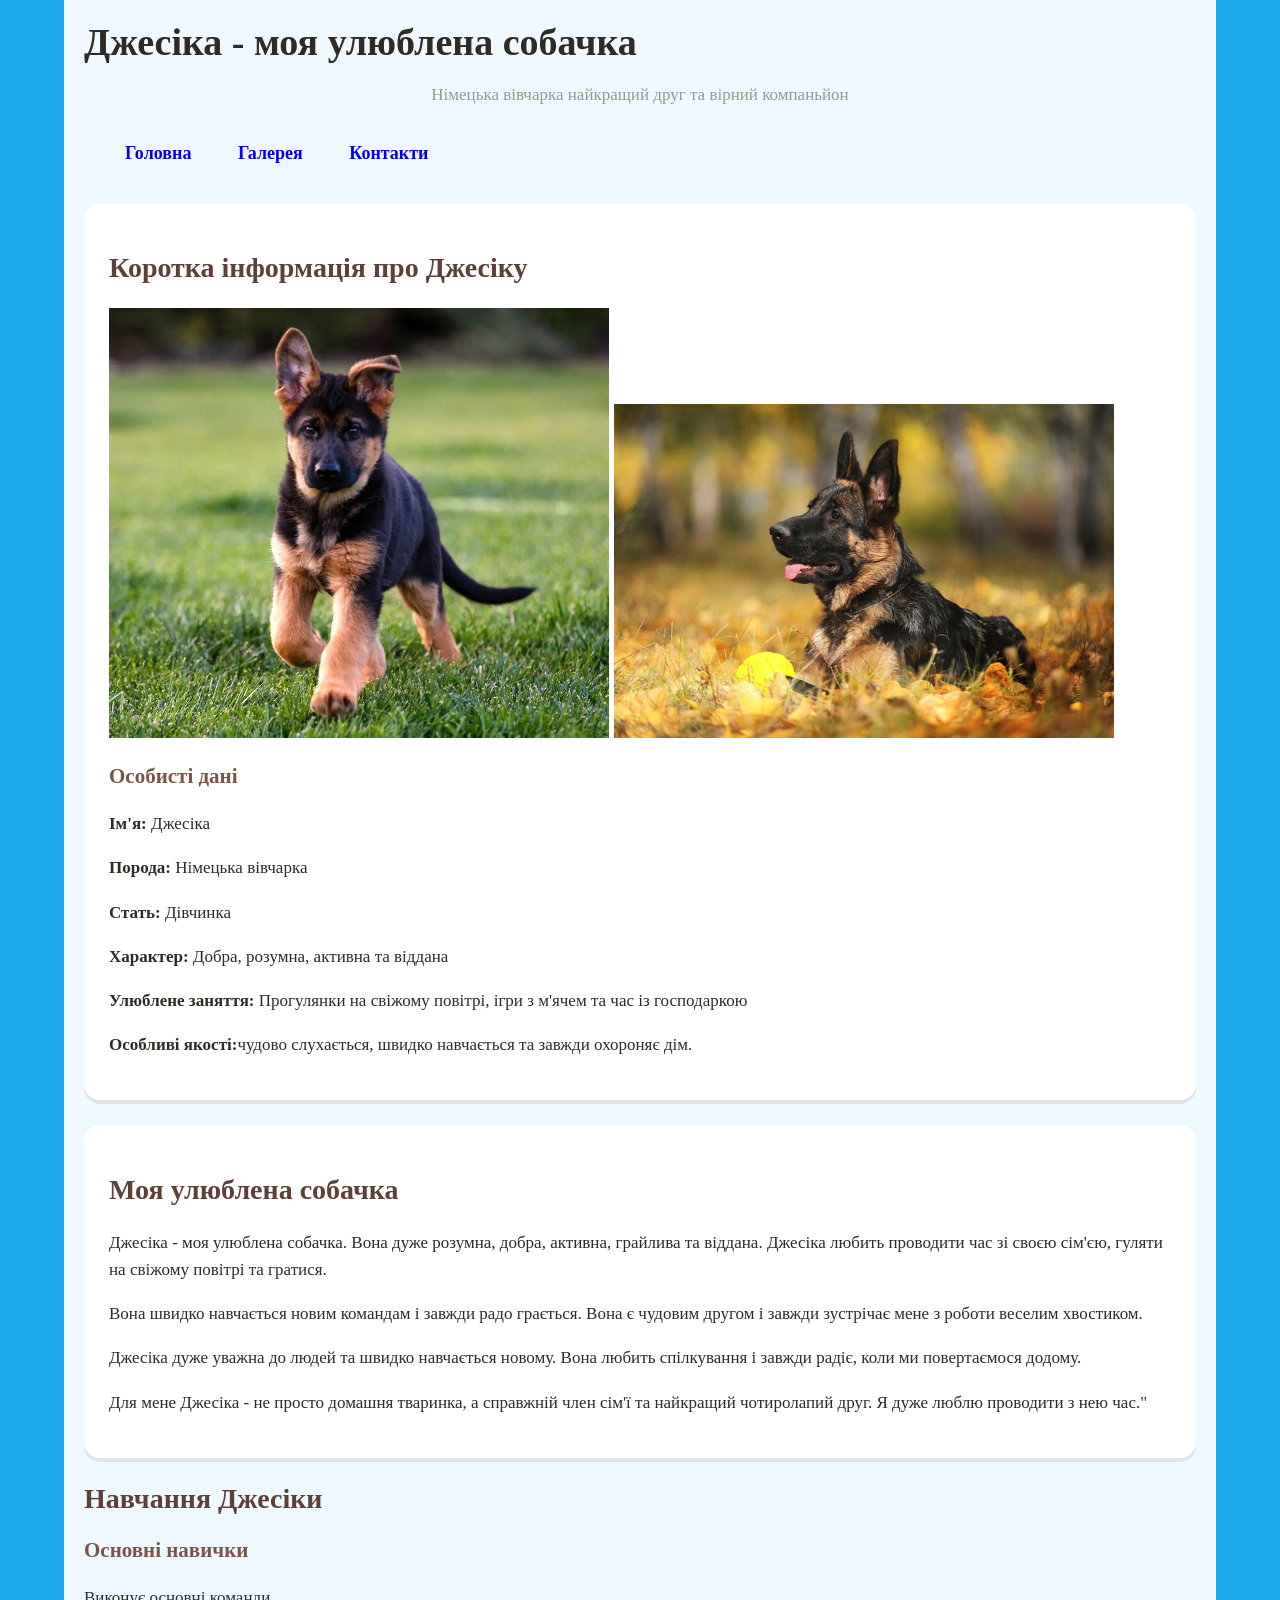
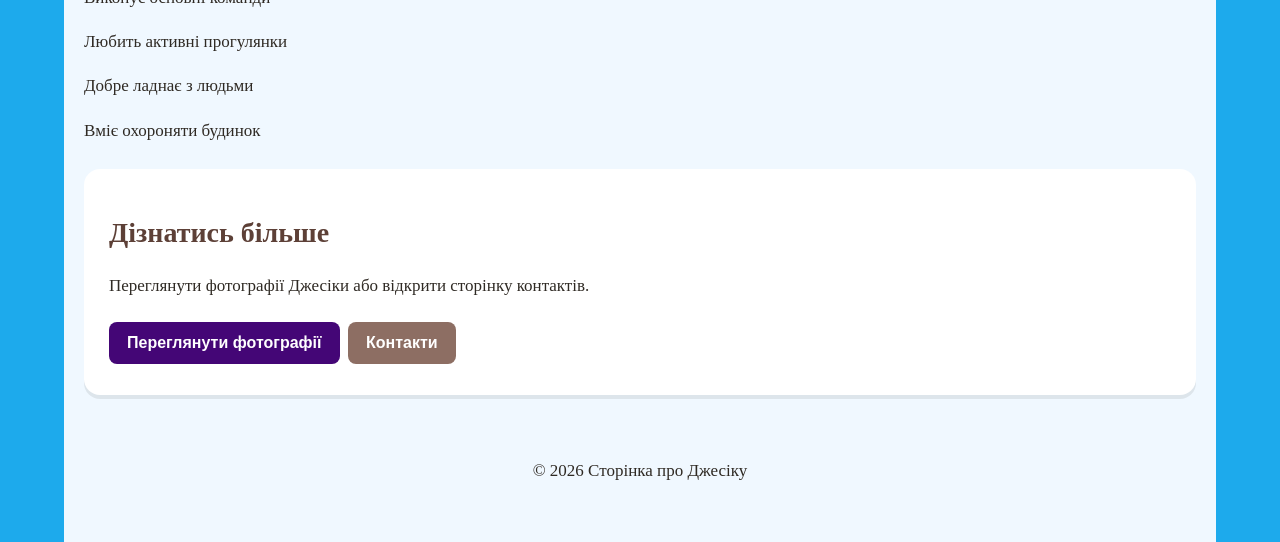
<file: jes/index.html>
<!DOCTYPE html>
<html lang="uk">
<head>
    <meta charset="UTF-8">
    <meta name="author" content="Mari">
    <title>Джесіка - моя улюблена собачка</title>

    <link rel="stylesheet" href="style.css">
</head>

<body>

  <div class="container">

    <header id="main-header">

      <h1>Джесіка - моя улюблена собачка</h1>

      <p class="subtitle">Німецька вівчарка найкращий друг та вірний компаньйон</p>

      <nav class="navigation">
        <a href="index.html">Головна</a>
        <a href="pages/gallery.html"> Галерея</a>
        <a href="pages/contact.html">Контакти</a>
      </nav>

    </header>

      <main>

       <section id="about" class="card">
          <h2>Коротка інформація про Джесіку</h2>
          
          <img src="photo/14-week-old-german-shepherd-puppy-in-grass.jpg.webp" alt="Джесіка - німецька вівчарка" width="500">
          <img src="photo/nemeczkaya-ovcharka-2.jpg" alt="Джесіка - німецька вівчарка" width="500">

            <h3>Особисті дані</h3>
              <p>
                <strong> Ім'я:</strong> Джесіка</p>
              <p>
                <strong>Порода:</strong> Німецька вівчарка</p>
              <p>
                <strong>Стать:</strong> Дівчинка</p>
              <p>
                <strong>Характер:</strong> Добра, розумна, активна та віддана</p>
              <p>
                <strong>Улюблене заняття:</strong> Прогулянки на свіжому повітрі, ігри з м'ячем та час із господаркою</p>
              <p>
                <strong>Особливі якості:</strong>чудово слухається, швидко навчається та завжди охороняє дім.
              </p>

        </section>

        <section id="bio" class="card">

         <h2>Моя улюблена собачка </h2>
 
         <p>
        Джесіка - моя улюблена собачка. 
        Вона дуже розумна, добра, активна, грайлива та віддана.
        Джесіка любить проводити час зі своєю сім'єю, гуляти на свіжому повітрі та гратися.
       </p>

       <p>
        Вона швидко навчається новим командам і завжди радо грається. 
        Вона є чудовим другом і завжди зустрічає мене з роботи веселим хвостиком.
       </P>

       <p>
        Джесіка дуже уважна до людей та швидко навчається новому.
        Вона любить спілкування і завжди радіє, коли ми повертаємося додому.
       </p>

       <p>Для мене Джесіка - не просто домашня тваринка, а справжній член сім'ї та найкращий чотиролапий друг.
          Я дуже люблю проводити з нею час."
       </p>
       </section>

       <section id="skills">
        
        <h2>Навчання Джесіки</h2>

         <h3>Основні навички</h3>

         <p style="font-size: 17px;"> Виконує основні команди</p>
         <p style="font-size: 17px;"> Любить активні прогулянки</p>
         <p style="font-size: 17px;"> Добре ладнає з людьми</p>
         <p style="font-size: 17px;"> Вміє охороняти будинок</p>

       </section>

      <section class="card">
        <h2>Дізнатись більше</h2>
        <p>
          Переглянути фотографії Джесіки або відкрити сторінку контактів.
        </p>
         
        <a 
          class="button"
          href="pages/gallery.html">Переглянути фотографії</a>

        <a 
        class="button secondary"
        href="pages/contact.html">Контакти</a>
      </section>

    </main>
<footer>

    <p> &copy; 2026 Сторінка про Джесіку</p>
    
</footer>

  </div>
       
</body>
</html>
</file>
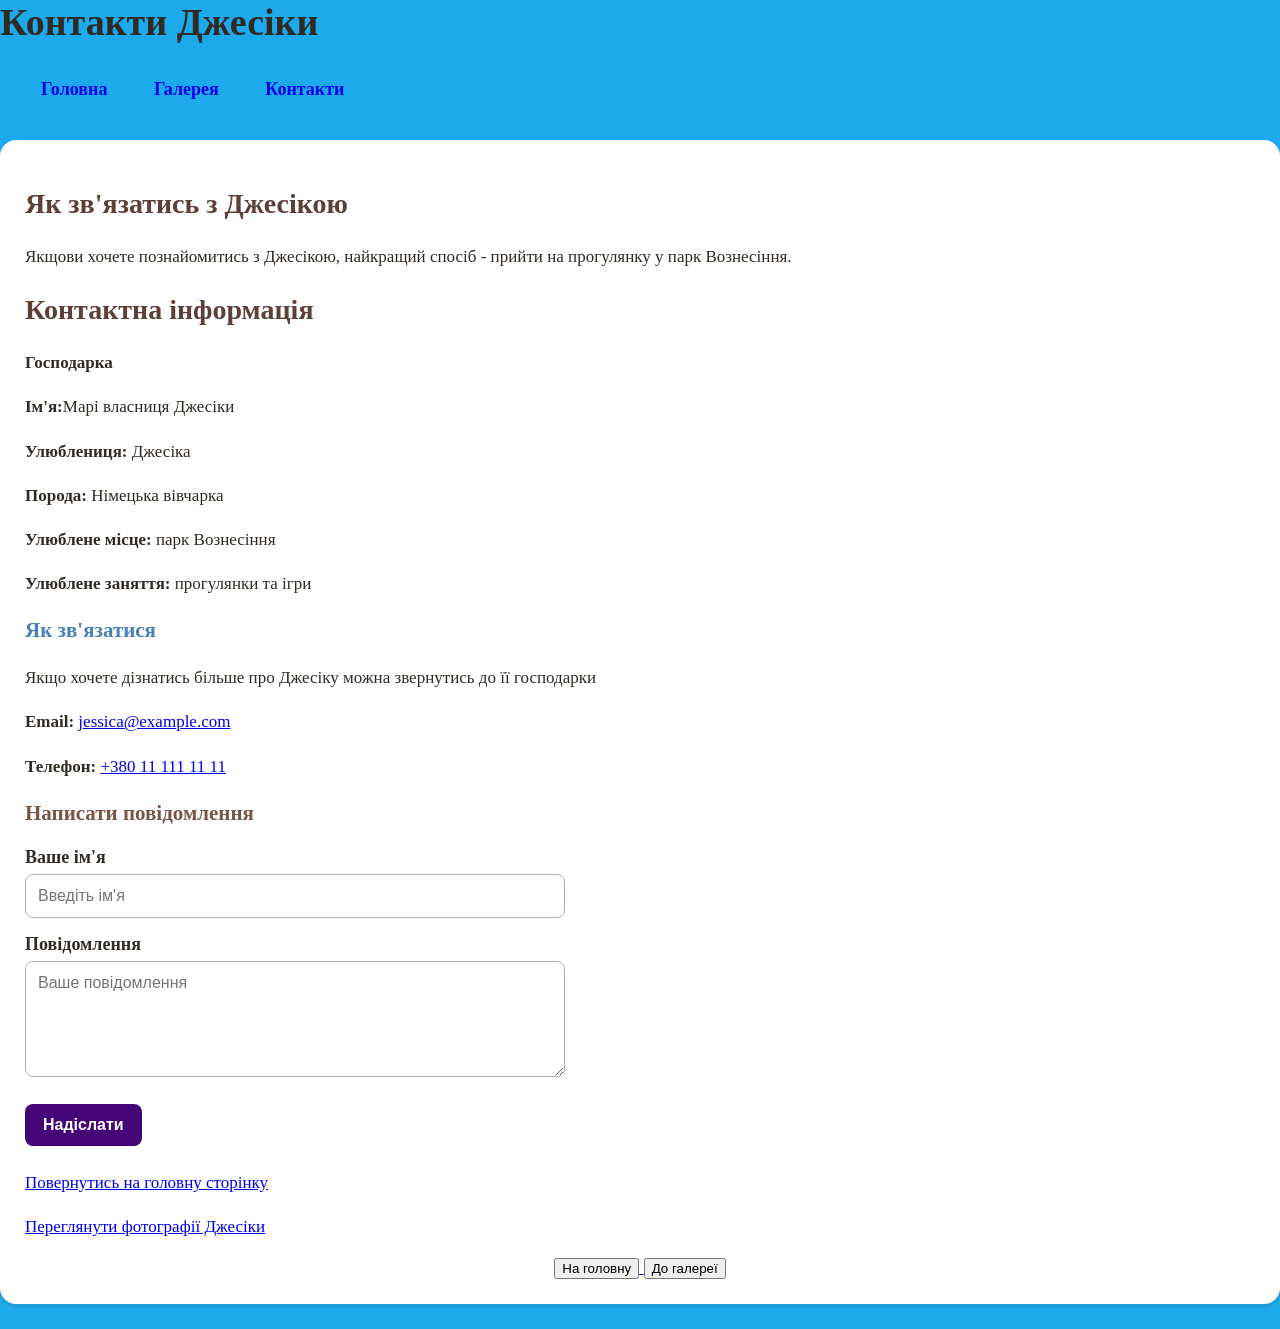
<file: jes/pages/contact.html>
<!DOCTYPE html>
<html lang="uk">
   <meta charset="UTF-8">
   <title>Контакти-Джесіки</title>
   <link rel="stylesheet" href="../style.css">
</head> 

 <body>
    <div id="container">
      <header id="contact-header">
        <h1> Контакти Джесіки </h1>

        <nav class="navigation">
          <a href="..index.html"> Головна </a>
          <a href="gallery.html"> Галерея </a>
          <a href="contact.html"> Контакти </a>
        </nav>
      </header>
      <main>
        <section class="card">
    
         <h2> Як зв'язатись з Джесікою </h2>

    <p>
        Якщови хочете познайомитись з Джесікою, найкращий спосіб - прийти на прогулянку у парк Вознесіння.
    </p>
    <h2>Контактна інформація</h2>

    <p> <strong>Господарка</strong>

    <p><b>Ім'я:</b>Марі власниця Джесіки</p>
    <p><b>Улюблениця:</b> Джесіка</p>
    <p><b>Порода:</b> Німецька вівчарка</p>
    <p><b>Улюблене місце:</b> парк Вознесіння</p>
    <p><b>Улюблене заняття:</b> прогулянки та ігри</p>

    <h3><font color="#4682B4">Як зв'язатися</font></h3>

    <p> 
        Якщо хочете дізнатись більше про Джесіку можна звернутись до її господарки
    </p>

    <p>
        <strong>Email:</strong>
        <a href="mailto:jessica@example.com">
            jessica@example.com
        </a>
    </p>

    <p>
        <strong>Телефон:</strong>
        <a href="tel:+380111111111">
            +380 11 111 11 11
        </a>
    </p>

    <h3>Написати повідомлення</h3>

    <form class="contact-form">
     <div class="form-group">
        <label for="name"> Ваше ім'я</label>
        <input id="name" name="name" type="text" placeholder="Введіть ім'я">
     </div>

     <div class="form-group">
        <label for="message"> Повідомлення </label>
        <textarea id="message" name="message" rows="5" placeholder="Ваше повідомлення"></textarea>
     </div> 

     <button type="submit" class="button"> Надіслати </button>
    </form>

    <p>
        <a href="../index.html">Повернутись на головну сторінку</a>
    </p>

    <p>
        <a href="gallery.html">Переглянути фотографії Джесіки</a>
    </p>

    <div align="center">
        <a href="../index.html">
            <button type="button">На головну</button>
        </a>

        <a href="gallery.html">
            <button type="button">До галереї</button>
        </a>
    </div>
    
 </body>
</html>
</file>
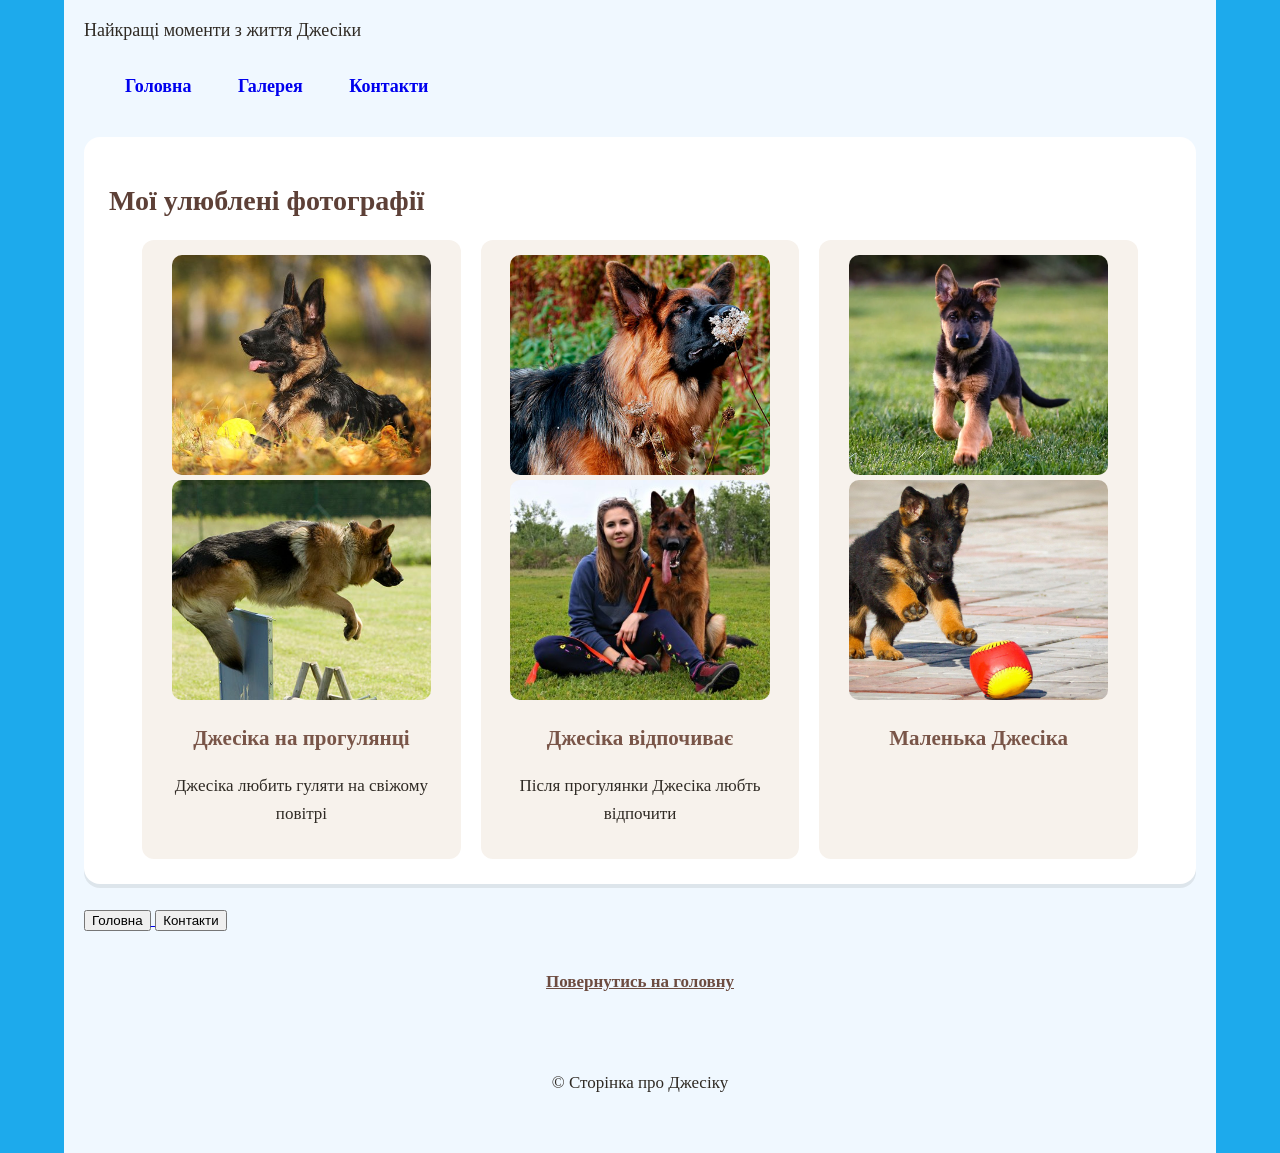
<file: jes/pages/gallery.html>
<!DOCTYPE html>
<html lang="uk">
<head>
    <meta charset="UTF-8">
    <title> Галерея-Джесіки</title>
    <link rel="stylesheet" href="../style.css">
</head>

<body>

  <div class="container">
     <header id="gallery-header>
      <h1> Галерея Джесіки </h1>
      <p class="subtitle">
        Найкращі моменти з життя Джесіки
      </p>

      <nav class="navigation">
        <a href="../index.html">Головна</a>
        <a href="gallery.html"> Галерея</a>
        <a href="contact.html">Контакти</a>
      </nav>
     </header>
       
     <main>
        <section class="card">
          <h2> Мої улюблені фотографії </h2>
          <div class="gallery">
            <div class="gallery-item">

              <img src="../photo/nemeczkaya-ovcharka-2.jpg" alt="Джесіка на прогулянці" width="500">
              <img src="../photo/statya_232-6.jpg" alt="Джесіка і рух" width="500">

               <h3>  Джесіка на прогулянці </h3>
               <p>  Джесіка любить гуляти на свіжому повітрі  </p>
            </div>

            <div class="gallery-item">

              <img src="../photo/statya_232-15.jpg" alt="Джесіка відпочиває" width="500">
              <img src="../photo/200-ypdte3um204fypj4.jpg" alt="Джесіка і сім'я" width="500">
              
              <h3>  Джесіка відпочиває  </h3>
              <p>  Після прогулянки Джесіка любть відпочити  </p>
            </div>

            <div class="gallery-item">

             <img src="../photo/14-week-old-german-shepherd-puppy-in-grass.jpg.webp" alt="Маленька Джесіка" width="500">
             <img src="../photo/vospitaniya-i-ehtapy-dressirovki-nemeckoj-ovcharki-po-mesyacam-1.jpg" alt="Грайлива" width="500">   

             <h3>   Маленька Джесіка   </h3>
            </div>
          </div>
        </section>
     </main>

        <div class="button-area">
         
        <a href="../index.html">
            <button> Головна </button>
        </a>

        <a href="pages/contact.html">
            <button> Контакти </button>
        </a>
    </div>

     </main>
     
     <footer>
      <p>
        <a href="../index.html"> Повернутись на головну </a>
      </p>
     </footer>
     <footer>
        <p> &copy; Сторінка про Джесіку  </p>
     </footer>

    </div>
</body>
</html>
</file>
<file: jes/style.css>
* {
    box-sizing: border-box;
}
body {
    margin: 0;
    font-family: 'Times New Roman', Times, serif;
    color: #2f2a24;
    background-color: #1daaec;
    font-size: 18px;
}

.container {
    width: 90%;
    margin: 0 auto;
    background-color: aliceblue;
    padding: 20px;
}

#header {
    background-color: #5d4037;
    color: #ffffff;
    text-align: center;
    padding: 30px 20px;
    border-radius: 16px;
}

h1 {
    font-size: 38px;
    font-family: 'Times New Roman', Times, serif;
    font-weight: 700;
    margin: 0 0 10px;
}

h2 {
    font-size: 28px;
    font-family: 'Times New Roman', Times, serif;
    color: #5d4037;
}

h3 {
    font-size: 21px;
    font-weight: 700;
    color: #795548;
}

p {
    font-size: 17px;
    line-height: 1.6;
}

.subtitle {
    color: #8e9d8e;
    text-align: center;
}

.navigation {
    margin: 20px;
}

.navigation a {
    display: inline-block;
    margin: 5px;
    padding: 10px 16px;
    background-color: #8d6e63
   color: #ffffff;
   text-decoration: none;
   font-weight: 700;
   border- radius: 8px;

}

.navigation a:hover {
    background-color: #a1887f;
}

.card {
    background-color: #ffffff;
    margin: 25px 0;
    padding: 25px;
    border-radius: 16px;
    box-shadow: 0 4px rgba(0, 0, 0, 0.08);
}
.main-photo {
    display: block;
    width: 90%;
    width: 500px;
    height: auto;
    margin: 20px auto;
    border-radius: 14px;
}

.button {
    display: inline-block;
    padding: 12px 18px;
    margin: 6px 4px 6px 0;
    border: none;
    border-radius: 8px;
    background-color: #440676;
    color: #ffffff;
    text-decoration: none;
    font-family: 'Franklin Gothic Medium', 'Arial Narrow', Arial, sans-serif;
    font-size: 16px;
    font-weight: 700;
    text-align: center;
    cursor: pointer;
}
.button:hover {
    background-color: #4e34e4;
}
.button.secondary {
    background-color: #8d6e63;
}

.gallery {
    display: flex;
    flex-wrap: wrap;
    gap: 20px;
    justify-content: center;
}

.gallery-item {
    width: 30%;
    min-width: 300px;
    padding: 15px;
    background-color: #f7f2ec;
    text-align: center;
    border-radius: 12px;
}

.gallery-item img {
    width: 90%;
    height: 220px;
    object-fit: cover;
    border-radius: 10px;
}

.contact-form {
    max-width: 600px;
}

.form-group {
    margin-bottom: 16px;
}

label {
    display: block;
    margin-bottom: 6px;
    font-weight: 700;
}

input, textarea {
    width: 90%;
    padding: 12px;
    border: 1px solid #bcaea7;
    border-radius: 8px;
    font-family: 'Franklin Gothic Medium', 'Arial Narrow', Arial, sans-serif;
    font-size: 16px;
}

textarea {
    resize: vertical;
}

footer {
    padding: 20px;
    text-align: center;
}

footer a {
    color: #6d4c41;
    font-weight: 700;
}
</file>
